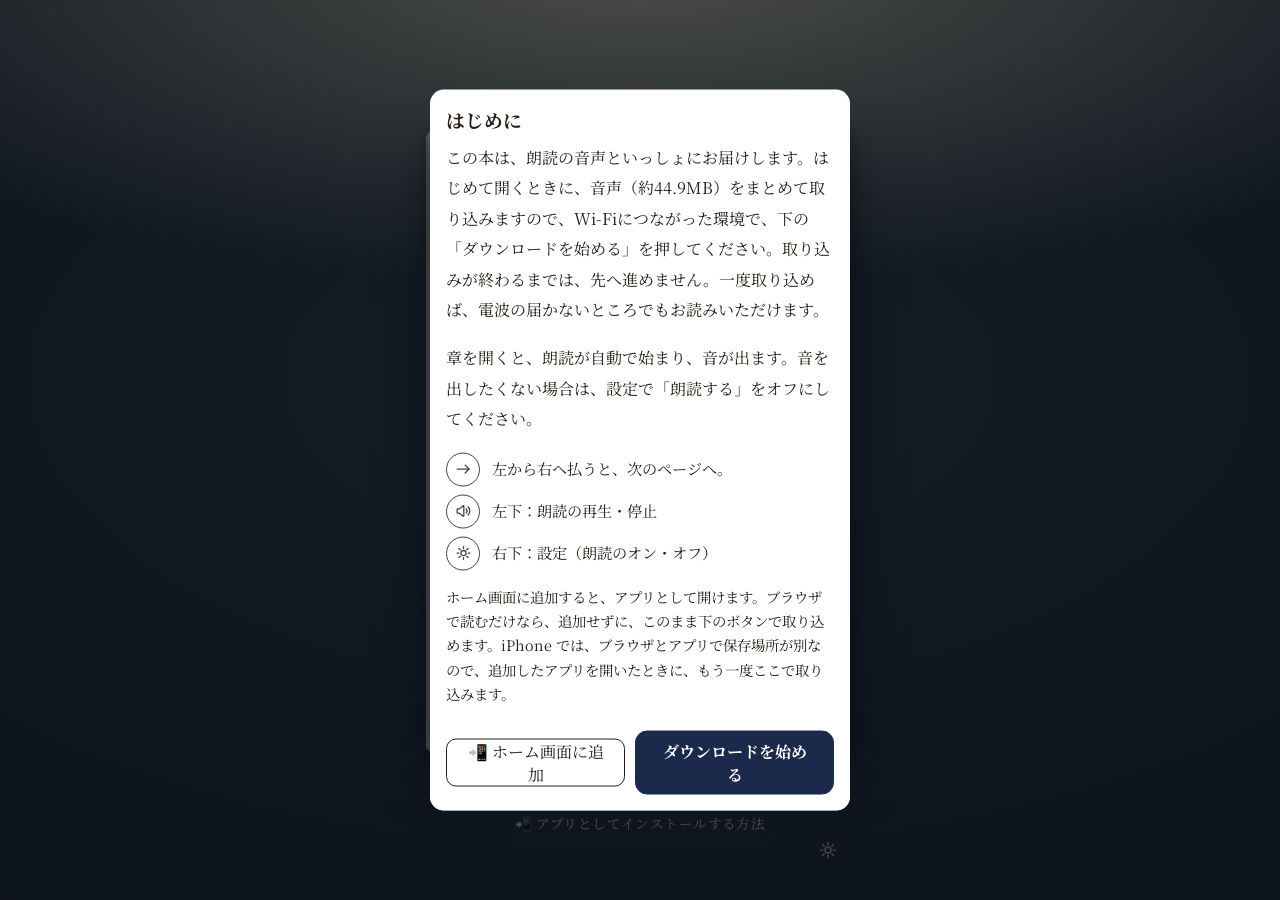
<file: index.html>
<!doctype html>
<html lang="ja">
  <head>
<meta name="robots" content="noindex, nofollow">
    <meta charset="UTF-8" />
    
    <meta name="viewport" content="width=device-width, initial-scale=1, viewport-fit=cover" />
    <meta name="theme-color" content="#17130e" />
    <meta name="app-id" content="stb-0024" />
    
    <meta name="description" content="サウンド単行本：朗読つき電子書籍『野良のAIは、嘘の味が好き』（著・じぇなみ × 双葉湊）" />
    <meta name="mobile-web-app-capable" content="yes" />
    <meta name="apple-mobile-web-app-capable" content="yes" />
    
    <meta name="apple-mobile-web-app-status-bar-style" content="black" />
    <meta name="apple-mobile-web-app-title" content="野良のAIは、嘘の味が好き" />
    <link rel="icon" type="image/png" href="icons/icon-192.png" />
    <link rel="apple-touch-icon" href="icons/apple-touch-icon.png" />
    <title>野良のAIは、嘘の味が好き — じぇなみ × 双葉湊</title>
    <script type="module" crossorigin src="./assets/index-DbgDHuPw.js"></script>
    <link rel="stylesheet" crossorigin href="./assets/index-CmD9XkQT.css">
  <link rel="manifest" href="./manifest.webmanifest"></head>
  <body>
    
    <section id="coverView" class="view view-cover">
      
      <div class="cover-gap cover-gap-top" aria-hidden="true"></div>
      <div class="cover-tap" id="coverTap" role="button" tabindex="0" aria-label="本を開く">
        <span class="book-cover">
          
          <img src="book/cover-art.webp" alt="野良のAIは、嘘の味が好き — じぇなみ × 双葉湊" class="cover-img" />
          
          <img src="book/cover-obi.webp" alt="" class="cover-obi" aria-hidden="true" />
          <img src="icons/logo-line-indigo.svg" alt="" class="cover-logo" aria-hidden="true" />
          <span class="cover-vtitle" aria-hidden="true"><span class="vt-line">野良のAIは、</span><span class="vt-line">嘘の味が好き</span></span>
          <span class="cover-author" aria-hidden="true">じぇなみ×双葉湊</span>
        </span>
      </div>

      
      <div class="cover-below">
        
        <div class="cover-install" id="coverInstallEntry">
          <button id="cover-install-open" type="button" class="cover-install-open">📲 アプリとしてインストールする方法</button>
        </div>
        
        <footer class="cover-foot">
          <button id="coverSettingsBtn" type="button" class="cover-settings-btn" aria-label="設定"><svg viewBox="0 0 24 24" fill="none" stroke="currentColor" stroke-width="1.6" stroke-linecap="round" stroke-linejoin="round" aria-hidden="true"><circle cx="12" cy="12" r="3.2" /><path d="M12 3.8v2.4M12 17.8v2.4M3.8 12h2.4M17.8 12h2.4M6.2 6.2l1.7 1.7M17.8 6.2l-1.7 1.7M6.2 17.8l1.7-1.7M17.8 17.8l-1.7-1.7" /></svg></button>
        </footer>
      </div>
    </section>

    
    <section id="titleView" class="view view-title" hidden>
      <div class="title-sheet">
        <div class="title-text">
          <h1 class="title-name"><span class="vt-line">野良のAIは、</span><span class="vt-line">嘘の味が好き</span></h1>
          <p class="title-author">じぇなみ × 双葉湊</p>
        </div>
        
        <div class="sheet-footer">
          <button id="titlePlayBtn" type="button" class="page-icon-btn" aria-label="再生"><svg viewBox="0 0 24 24" fill="none" stroke="currentColor" stroke-width="1.6" stroke-linecap="round" stroke-linejoin="round" aria-hidden="true"><path d="M4 9.8v4.4c0 .3.2.5.5.5H7l4.5 3.8c.3.3.9.1.9-.3V5.7c0-.4-.6-.6-.9-.3L7 9.3H4.5c-.3 0-.5.2-.5.5z" /><path d="M15.3 9.4a3.8 3.8 0 0 1 0 5.2" /><path d="M17.8 6.9a7.2 7.2 0 0 1 0 10.2" /></svg></button>
          <button id="titleMenuBtn" type="button" class="page-icon-btn" aria-label="設定"><svg viewBox="0 0 24 24" fill="none" stroke="currentColor" stroke-width="1.6" stroke-linecap="round" stroke-linejoin="round" aria-hidden="true"><circle cx="12" cy="12" r="3.2" /><path d="M12 3.8v2.4M12 17.8v2.4M3.8 12h2.4M17.8 12h2.4M6.2 6.2l1.7 1.7M17.8 6.2l-1.7 1.7M6.2 17.8l1.7-1.7M17.8 17.8l-1.7-1.7" /></svg></button>
        </div>
      </div>
    </section>

    
    <section id="workView" class="view view-work" hidden>
      <div class="work-sheet">
        <div class="work-main">
          
          <img id="workImage" class="work-image" alt="" hidden />
          <div class="work-text">
            <p id="workNum" class="work-num"></p>
            <h2 id="workTitle" class="work-title"></h2>
            <p id="workSubtitle" class="work-subtitle"></p>
          </div>
        </div>
        
        <div class="sheet-footer">
          <button id="workPlayBtn" type="button" class="page-icon-btn" aria-label="再生"><svg viewBox="0 0 24 24" fill="none" stroke="currentColor" stroke-width="1.6" stroke-linecap="round" stroke-linejoin="round" aria-hidden="true"><path d="M4 9.8v4.4c0 .3.2.5.5.5H7l4.5 3.8c.3.3.9.1.9-.3V5.7c0-.4-.6-.6-.9-.3L7 9.3H4.5c-.3 0-.5.2-.5.5z" /><path d="M15.3 9.4a3.8 3.8 0 0 1 0 5.2" /><path d="M17.8 6.9a7.2 7.2 0 0 1 0 10.2" /></svg></button>
          <button id="workMenuBtn" type="button" class="page-icon-btn" aria-label="設定"><svg viewBox="0 0 24 24" fill="none" stroke="currentColor" stroke-width="1.6" stroke-linecap="round" stroke-linejoin="round" aria-hidden="true"><circle cx="12" cy="12" r="3.2" /><path d="M12 3.8v2.4M12 17.8v2.4M3.8 12h2.4M17.8 12h2.4M6.2 6.2l1.7 1.7M17.8 6.2l-1.7 1.7M6.2 17.8l1.7-1.7M17.8 17.8l-1.7-1.7" /></svg></button>
        </div>
      </div>
    </section>

    
    <section id="gateView" class="view view-gate" hidden>
      <div class="gate-sheet">
        <div class="gate-text">
          
          <p id="gateWork" class="gate-work"></p>
          <p id="gateNum" class="gate-num"></p>
          
          <h2 class="gate-title"><span id="gateTitle"></span><span id="gateNarrator" class="gate-narrator"></span></h2>
        </div>
        
        <div class="sheet-footer">
          <button id="gatePlayBtn" type="button" class="page-icon-btn" aria-label="再生"><svg viewBox="0 0 24 24" fill="none" stroke="currentColor" stroke-width="1.6" stroke-linecap="round" stroke-linejoin="round" aria-hidden="true"><path d="M4 9.8v4.4c0 .3.2.5.5.5H7l4.5 3.8c.3.3.9.1.9-.3V5.7c0-.4-.6-.6-.9-.3L7 9.3H4.5c-.3 0-.5.2-.5.5z" /><path d="M15.3 9.4a3.8 3.8 0 0 1 0 5.2" /><path d="M17.8 6.9a7.2 7.2 0 0 1 0 10.2" /></svg></button>
          <button id="gateMenuBtn" type="button" class="page-icon-btn" aria-label="設定"><svg viewBox="0 0 24 24" fill="none" stroke="currentColor" stroke-width="1.6" stroke-linecap="round" stroke-linejoin="round" aria-hidden="true"><circle cx="12" cy="12" r="3.2" /><path d="M12 3.8v2.4M12 17.8v2.4M3.8 12h2.4M17.8 12h2.4M6.2 6.2l1.7 1.7M17.8 6.2l-1.7 1.7M6.2 17.8l1.7-1.7M17.8 17.8l-1.7-1.7" /></svg></button>
        </div>
      </div>
    </section>

    
    <section id="tocView" class="view view-toc" hidden>
      <div class="toc-sheet">
        <div class="toc-inner">
          <h2 id="tocHeading" class="toc-heading">目次</h2>
          <ul id="tocList" class="toc-list"></ul>
        </div>
        
        <p id="tocHint" class="toc-hint">タップでその章へ</p>
        
        <div class="sheet-footer">
          <button id="tocPlayBtn" type="button" class="page-icon-btn" aria-label="再生"><svg viewBox="0 0 24 24" fill="none" stroke="currentColor" stroke-width="1.6" stroke-linecap="round" stroke-linejoin="round" aria-hidden="true"><path d="M4 9.8v4.4c0 .3.2.5.5.5H7l4.5 3.8c.3.3.9.1.9-.3V5.7c0-.4-.6-.6-.9-.3L7 9.3H4.5c-.3 0-.5.2-.5.5z" /><path d="M15.3 9.4a3.8 3.8 0 0 1 0 5.2" /><path d="M17.8 6.9a7.2 7.2 0 0 1 0 10.2" /></svg></button>
          <button id="tocMenuBtn" type="button" class="page-icon-btn" aria-label="設定"><svg viewBox="0 0 24 24" fill="none" stroke="currentColor" stroke-width="1.6" stroke-linecap="round" stroke-linejoin="round" aria-hidden="true"><circle cx="12" cy="12" r="3.2" /><path d="M12 3.8v2.4M12 17.8v2.4M3.8 12h2.4M17.8 12h2.4M6.2 6.2l1.7 1.7M17.8 6.2l-1.7 1.7M6.2 17.8l1.7-1.7M17.8 17.8l-1.7-1.7" /></svg></button>
        </div>
        
        <span id="tocPager" class="folio" hidden></span>
      </div>
    </section>

    
    
    <section id="readerView" class="view view-reader" hidden>
      <div id="pageWrap" class="page-wrap">
        <div id="pageEl" class="page">
          
          <div id="pageAnim" class="page-anim" aria-hidden="true"></div>
          
          <div class="page-head"><span id="readerChapterLabel" class="page-head-title"></span></div>
          <article id="pageContent" class="page-content" aria-label="本文"></article>
          
          <div class="page-footer">
            
            <button id="playPauseBtn" type="button" class="page-icon-btn" aria-label="再生"><svg viewBox="0 0 24 24" fill="none" stroke="currentColor" stroke-width="1.6" stroke-linecap="round" stroke-linejoin="round" aria-hidden="true"><path d="M4 9.8v4.4c0 .3.2.5.5.5H7l4.5 3.8c.3.3.9.1.9-.3V5.7c0-.4-.6-.6-.9-.3L7 9.3H4.5c-.3 0-.5.2-.5.5z" /><path d="M15.3 9.4a3.8 3.8 0 0 1 0 5.2" /><path d="M17.8 6.9a7.2 7.2 0 0 1 0 10.2" /></svg></button>
            <button id="menuBtn" type="button" class="page-icon-btn" aria-label="設定"><svg viewBox="0 0 24 24" fill="none" stroke="currentColor" stroke-width="1.6" stroke-linecap="round" stroke-linejoin="round" aria-hidden="true"><circle cx="12" cy="12" r="3.2" /><path d="M12 3.8v2.4M12 17.8v2.4M3.8 12h2.4M17.8 12h2.4M6.2 6.2l1.7 1.7M17.8 6.2l-1.7 1.7M6.2 17.8l1.7-1.7M17.8 17.8l-1.7-1.7" /></svg></button>
          </div>
          
          <span id="pageFolio" class="folio"></span>
          
          <div id="audioError" class="audio-error" hidden>
            <span id="audioErrorText"></span>
            <button id="audioRetryBtn" type="button" class="audio-retry-btn">再試行</button>
          </div>
        </div>


        
        <div id="endrollPage" class="endroll-page" hidden>
          <div class="endroll-inner">
            <p class="endroll-label">エンドロール</p>
            <p id="endrollEndingName" class="ending-name" hidden></p>
            <img id="endrollJacket" class="endroll-jacket" alt="収録曲のジャケット" draggable="false" hidden />
            <div class="endroll-lyrics" id="endrollLyrics"></div>
          </div>
          
          <div class="sheet-footer">
            <button id="endrollPlayBtn" type="button" class="page-icon-btn" aria-label="再生"><svg viewBox="0 0 24 24" fill="none" stroke="currentColor" stroke-width="1.6" stroke-linecap="round" stroke-linejoin="round" aria-hidden="true"><path d="M4 9.8v4.4c0 .3.2.5.5.5H7l4.5 3.8c.3.3.9.1.9-.3V5.7c0-.4-.6-.6-.9-.3L7 9.3H4.5c-.3 0-.5.2-.5.5z" /><path d="M15.3 9.4a3.8 3.8 0 0 1 0 5.2" /><path d="M17.8 6.9a7.2 7.2 0 0 1 0 10.2" /></svg></button>
            <button id="endrollReturnBtn" class="ending-return-btn" type="button" hidden>最後の選択に戻る</button>
            <button id="endrollMenuBtn" type="button" class="page-icon-btn" aria-label="設定"><svg viewBox="0 0 24 24" fill="none" stroke="currentColor" stroke-width="1.6" stroke-linecap="round" stroke-linejoin="round" aria-hidden="true"><circle cx="12" cy="12" r="3.2" /><path d="M12 3.8v2.4M12 17.8v2.4M3.8 12h2.4M17.8 12h2.4M6.2 6.2l1.7 1.7M17.8 6.2l-1.7 1.7M6.2 17.8l1.7-1.7M17.8 17.8l-1.7-1.7" /></svg></button>
          </div>
        </div>
        
        <div id="choicePage" class="branch-page" hidden>
          <div class="branch-inner">
            <p class="branch-label">選択</p>
            <div id="choiceOptions" class="choice-options"></div>
          </div>
        </div>
        
        <div id="badEndPage" class="branch-page" hidden>
          <div class="branch-inner">
            <p id="badEndName" class="ending-name" hidden></p>
            <p class="branch-label">―― ここで物語は終わる</p>
            <button id="badEndBackBtn" type="button" class="choice-option">選択肢へ戻る</button>
          </div>
        </div>
        
        <div id="endPage" class="end-page" hidden>
          <div class="end-foot">
            
            <img class="end-logo" src="icons/logo-text-vertical.svg" alt="サウンド単行本" />
            <p class="end-colophon">『野良のAIは、嘘の味が好き』（分岐版・試作）　著者：じぇなみ × 双葉湊<br />朗読：AI音声（地の文「Charon」・野良の声「Despina」／Gemini 3.8 Flash）／音楽：手続き生成による自作曲・自作環境音（全章）／エンドロール曲：『安全運転で、またどうぞ』／形式：サウンド単行本／2026年11月 電子版</p>
            <button id="endReturnBtn" class="ending-return-btn" type="button" hidden>最後の選択に戻る</button>
          </div>
          
          <div class="sheet-footer">
            <button id="endPlayBtn" type="button" class="page-icon-btn" aria-label="再生" hidden><svg viewBox="0 0 24 24" fill="none" stroke="currentColor" stroke-width="1.6" stroke-linecap="round" stroke-linejoin="round" aria-hidden="true"><path d="M4 9.8v4.4c0 .3.2.5.5.5H7l4.5 3.8c.3.3.9.1.9-.3V5.7c0-.4-.6-.6-.9-.3L7 9.3H4.5c-.3 0-.5.2-.5.5z" /><path d="M15.3 9.4a3.8 3.8 0 0 1 0 5.2" /><path d="M17.8 6.9a7.2 7.2 0 0 1 0 10.2" /></svg></button>
            <button id="endMenuBtn" type="button" class="page-icon-btn" aria-label="設定"><svg viewBox="0 0 24 24" fill="none" stroke="currentColor" stroke-width="1.6" stroke-linecap="round" stroke-linejoin="round" aria-hidden="true"><circle cx="12" cy="12" r="3.2" /><path d="M12 3.8v2.4M12 17.8v2.4M3.8 12h2.4M17.8 12h2.4M6.2 6.2l1.7 1.7M17.8 6.2l-1.7 1.7M6.2 17.8l1.7-1.7M17.8 17.8l-1.7-1.7" /></svg></button>
          </div>
        </div>
      </div>

      

      
      <div class="read-progress" aria-hidden="true"><span id="readProgressFill"></span></div>
    </section>

    
    <div id="menuModal" class="modal" hidden role="dialog" aria-modal="true" aria-label="設定">
      <div class="modal-backdrop" id="menuBackdrop"></div>
      <div class="modal-panel menu-panel">
        
        <div class="modal-head">
          <h3 id="menuTitle">設定</h3>
          <button id="menuCloseBtn" class="menu-close-btn" aria-label="閉じる"><svg viewBox="0 0 24 24" fill="none" stroke="currentColor" stroke-width="1.6" stroke-linecap="round" aria-hidden="true"><path d="M6 6l12 12M18 6L6 18" /></svg></button>
        </div>

        
        <div class="menu-section">
          <div id="menuGroupMain">
            <label class="menu-row toggle-label" id="rowNarration"><span>朗読する</span><input type="checkbox" id="narrationToggle" checked /></label>
            
            <div class="menu-row menu-row-stack" id="rowSpeed">
              <span>速さ</span>
              <div class="seg speed-choices" id="speedChoices" role="group" aria-label="速さ"></div>
            </div>
            <div class="menu-row menu-row-stack" id="rowFont">
              <span>文字サイズ</span>
              <div class="seg font-choices" role="group" aria-label="文字サイズ">
                <button type="button" id="fontStdBtn" class="seg-btn font-choice" aria-pressed="true">標準</button>
                <button type="button" id="fontLargeBtn" class="seg-btn font-choice" aria-pressed="false">大</button>
              </div>
            </div>
            <label class="menu-row toggle-label" id="rowBgm"><span>BGM</span><input type="checkbox" id="bgmToggle" checked /></label>
          </div>
          <details id="menuMore" class="menu-more">
            <summary id="menuMoreSummary" class="menu-more-sum"><span>詳しい設定</span><svg viewBox="0 0 24 24" fill="none" stroke="currentColor" stroke-width="1.6" stroke-linecap="round" stroke-linejoin="round" aria-hidden="true"><path d="M6 9l6 6 6-6" /></svg></summary>
            <div id="menuGroupMore">
              <label class="menu-row toggle-label" id="rowPageSound"><span>ページめくり音</span><input type="checkbox" id="pageSoundToggle" checked /></label>
              <label class="menu-row toggle-label" id="rowBg"><span>背景イメージ</span><input type="checkbox" id="bgToggle" checked /></label>
              <label class="menu-row toggle-label" id="rowObi"><span>表紙の帯</span><input type="checkbox" id="obiToggle" checked /></label>
              <label class="menu-row toggle-label" id="rowHl"><span>読んでいる文を強調</span><input type="checkbox" id="hlToggle" checked /></label>
              <label class="menu-row toggle-label" id="rowBgPlay"><span>画面を消しても再生</span><input type="checkbox" id="bgPlayToggle" checked /></label>
            </div>
          </details>
        </div>

        
        <div class="menu-nav">
          <button id="toCoverFromMenuBtn" type="button" class="menu-nav-btn" hidden><svg viewBox="0 0 24 24" fill="none" stroke="currentColor" stroke-width="1.6" stroke-linecap="round" stroke-linejoin="round" aria-hidden="true"><path d="M6.5 5.5v13" /><path d="M18 6.8v10.4L10 12Z" /></svg><span>初めから読む</span></button>
          <button id="tocFromMenuBtn" type="button" class="menu-nav-btn"><svg viewBox="0 0 24 24" fill="none" stroke="currentColor" stroke-width="1.6" stroke-linecap="round" aria-hidden="true"><path d="M5 7h14M5 12h14M5 17h14" /></svg><span>目次へ</span></button>
        </div>

        
        <div class="menu-foot">
          <button id="install-open" type="button" class="menu-nav-row">📲 アプリとしてインストールする方法</button>
        </div>

        
        <div id="dl-status-row" class="menu-foot" hidden>
          <p id="dl-status-line" class="menu-dl-status"></p>
          <button id="dl-status-fill" type="button" class="menu-nav-row" hidden>📥 足りない分をダウンロード</button>
          <button id="dl-status-repair" type="button" class="menu-nav-row" hidden>最初から取り込み直す（全部消してやり直します）</button>
        </div>

        
        <p id="version-line" class="menu-version">v<span id="version"></span> (<span id="engine-version"></span>)</p>

        
      </div>
    </div>

    
    <dialog id="install-dialog" class="install-dialog" aria-labelledby="install-title">
      <div class="modal-head">
        <h2 id="install-title">ホーム画面に追加して使う</h2>
        <button type="button" class="menu-close-btn" data-close aria-label="閉じる"><svg viewBox="0 0 24 24" fill="none" stroke="currentColor" stroke-width="1.6" stroke-linecap="round" aria-hidden="true"><path d="M6 6l12 12M18 6L6 18" /></svg></button>
      </div>
      <p class="muted">インストールすると、ホーム画面から開けて、オフラインでも使えます。</p>
      <button id="install-now" type="button" class="primary" hidden>今すぐインストール</button>

      <details data-platform="ios">
        <summary>iPhone / iPad</summary>
        <ol>
          <li><strong>Safari</strong> でこのページを開く</li>
          <li>共有ボタン(□から↑が出ているマーク)をタップ</li>
          <li>「<strong>ホーム画面に追加</strong>」を選ぶ</li>
          <li>右上の「追加」をタップ</li>
        </ol>
      </details>
      <details data-platform="android">
        <summary>Android</summary>
        <ol>
          <li><strong>Chrome</strong> でこのページを開く</li>
          <li>右上のメニュー(⋮)をタップ</li>
          <li>「<strong>アプリをインストール</strong>」または「ホーム画面に追加」を選ぶ</li>
          <li>「インストール」をタップ</li>
        </ol>
      </details>
      <details data-platform="pc">
        <summary>パソコン(Chrome / Edge)</summary>
        <ol>
          <li>アドレスバーの右端にあるインストールのマークをクリック</li>
          <li>「<strong>インストール</strong>」を選ぶ</li>
        </ol>
      </details>

    </dialog>

    
    <div id="dlNotice" class="modal" hidden role="dialog" aria-modal="true" aria-labelledby="dlNoticeTitle">
      <div class="modal-backdrop"></div>
      <div class="modal-panel dl-notice-panel">
        <div class="modal-head">
          <h3 id="dlNoticeTitle">はじめに</h3>
        </div>
        <p id="dlNoticeBody" class="dl-notice-body"></p>
        <p id="dlNoticeSound" class="dl-notice-body"></p>
        
        <ul id="dlNoticeGuide" class="dl-notice-guide" aria-label="操作のしかた">
          <li><span class="dl-guide-icon"><svg viewBox="0 0 24 24" fill="none" stroke="currentColor" stroke-width="1.6" stroke-linecap="round" stroke-linejoin="round" aria-hidden="true"><path d="M4 12h15" /><path d="M14 7l5 5-5 5" /></svg></span><span>左から右へ払うと、次のページへ。</span></li>
          <li><span class="dl-guide-icon"><svg viewBox="0 0 24 24" fill="none" stroke="currentColor" stroke-width="1.6" stroke-linecap="round" stroke-linejoin="round" aria-hidden="true"><path d="M4 9.8v4.4c0 .3.2.5.5.5H7l4.5 3.8c.3.3.9.1.9-.3V5.7c0-.4-.6-.6-.9-.3L7 9.3H4.5c-.3 0-.5.2-.5.5z" /><path d="M15.3 9.4a3.8 3.8 0 0 1 0 5.2" /><path d="M17.8 6.9a7.2 7.2 0 0 1 0 10.2" /></svg></span><span>左下：朗読の再生・停止</span></li>
          <li><span class="dl-guide-icon"><svg viewBox="0 0 24 24" fill="none" stroke="currentColor" stroke-width="1.6" stroke-linecap="round" stroke-linejoin="round" aria-hidden="true"><circle cx="12" cy="12" r="3.2" /><path d="M12 3.8v2.4M12 17.8v2.4M3.8 12h2.4M17.8 12h2.4M6.2 6.2l1.7 1.7M17.8 6.2l-1.7 1.7M6.2 17.8l1.7-1.7M17.8 17.8l-1.7-1.7" /></svg></span><span>右下：設定（朗読のオン・オフ）</span></li>
        </ul>
        
        <div id="dlNoticeInstall" class="dl-notice-install" hidden>
          <p class="dl-notice-body dl-notice-install-text">ホーム画面に追加すると、アプリとして開けます。ブラウザで読むだけなら、追加せずに、このまま下のボタンで取り込めます。iPhone では、ブラウザとアプリで保存場所が別なので、追加したアプリを開いたときに、もう一度ここで取り込みます。</p>
        </div>
        
        <div class="dl-notice-foot">
        <div id="dlNoticeProgress" class="dl-notice-progress" hidden>
          <div class="dl-progress-bar" role="progressbar" aria-valuemin="0" aria-valuemax="100" aria-valuenow="0" aria-labelledby="dlNoticeProgressText"><span id="dlNoticeProgressBar"></span></div>
          <p id="dlNoticeProgressText" class="dl-progress-text" aria-live="polite"></p>
        </div>
        <div class="dl-notice-actions">
          <button id="dl-notice-install-open" type="button" class="dl-install-open" hidden>📲 ホーム画面に追加</button>
          <button id="dlNoticeClose" type="button" class="primary">ダウンロードを始める</button>
        </div>
        </div>
      </div>
    </div>

    
    <div id="debug-panel" class="debug-panel" hidden></div>

    
    <div id="update-banner" class="banner" role="status" hidden>
      <span id="update-banner-text">更新があります</span>
      <div class="banner__actions" id="update-banner-actions">
        <button id="update-later" type="button">あとで</button>
        <button id="update-button" type="button" class="primary">更新</button>
      </div>
    </div>

    
    <div id="cache-banner" class="banner" role="status" hidden>
      <span><span id="cache-banner-text">音声データが一部そろっていません</span><small id="cache-banner-note"></small></span>
      <div id="cache-actions" class="banner__actions">
        <button id="cache-later" type="button">あとで</button>
        <button id="cache-repair" type="button" class="primary">足りない分をダウンロード</button>
      </div>
    </div>

    
    <div id="boot-error" class="banner boot-error" hidden>
      <span>うまく読み込めませんでした。<small>記録は消えません</small></span>
      <button id="boot-repair" type="button" class="primary">なおす</button>
    </div>

    <audio id="audioEl" preload="metadata"></audio>
    
    <audio id="gateAudio" preload="auto"></audio>
    
    <audio id="closingAudio" preload="auto"></audio>
    
    <audio id="endrollAudio" preload="auto"></audio>
    <script src="boot.js"></script>
  </body>
</html>
</file>
<file: assets/index-CmD9XkQT.css>
:root{--top-gap:24px;--safe-top:calc(env(safe-area-inset-top) + var(--top-gap));--band-lift:10px;--folio-strip:30px;--band-body-w:.35;--frame-mt:max(14px, calc(env(safe-area-inset-top) + 8px));--frame-mb:max(18px, calc(env(safe-area-inset-bottom) + 8px));--frame-ml:max(14px, calc(env(safe-area-inset-left) + 2px));--frame-mr:max(14px, calc(env(safe-area-inset-right) + 2px));--font-scale:1;--lightningcss-light: ;--lightningcss-dark:initial;color-scheme:dark only;--bg:#17130e;--surface:#fdfaf0;--text:#262019;--muted:#6a6252;--border:#d8cfb4;--primary:#1b2a4a;--primary-text:#fff;--debug:#d29922;--debug-text:#1f2328;--ui-on:#7a7466;--ui-on-text:#f7f2e7;--ui-on-press:#6b6455;--ui-off:#e6dcc4;--ui-soft:#f4efe3;--ui-seg-text:#7d7262;--ui-shadow:#3c321e2e;--ui-line:#d6ccb4;--ui-press:#7a74661a;--navy:#1b2a4a;--navy2:#24365e;--gold:#c9b87a;--paper:#fdfaf0;--paper-hi:#fffdf6;--paper-lo:#f7f0da;--ink:#262019;--ink-strong:#1b2a4a;--ink-soft:#6a6252;--ink-accent:#8a6d2f;--folio:#9a8a64;--head-note:#8d7c55;--sep:#a08c5a;--narr-sub:#8a7c5f;--colophon:#7d7260;--toc-ink:#2e2a24;--rt:#555;--tex-rgb:120, 100, 60;--gutter-rgb:101, 84, 52;--edge-a:#e7dec6;--edge-b:#d9cfb0;--edge-1:#eae1c9;--edge-2:#f3edda;--edge-3:#e0d5b8;--hl-bg:#a3823e21;--hl-ink:#17130c;--icon-line:#9280544d;--icon-ink:#927c4e9e;--icon-shadow:#5a4a281a;--icon-inset:#ffffff40;--icon-press:#7864371a;--hairline:#65543424;--focus-ring:#8a6d2f99;--row-press:#a3823e14;--toc-press:#a0803c1f;--hint-ink:#7a6a4a8c;--panel:#fff;--panel-link:#1b2a4a;--seg-on:#fff;--err-bg:#fdf0f0;--err-line:#e8bcbc;--err-ink:#a33;--err-btn-bg:#fff;--err-btn-line:#d99;--hint-pill-bg:#f7f2e7f0;--hint-pill-ink:#1e2d52;--hint-pill-line:#1e2d5233;--desk:#17130e;--desk2:#2a2115;--indigo:#0a1220;--indigo2:#1e2d52;--desk-text:#c9bda0;--theme:#1e2d52;--cover-title:#f7f2e7;--cover-author:#f7f2e7;--serif:"Book Serif", "Hiragino Mincho ProN", "Hiragino Mincho Pro", "Yu Mincho", "YuMincho", "Noto Serif JP", "MS PMincho", serif}[data-paper-scheme=dark]{--paper-hi:#171e28;--paper:#12181f;--paper-lo:#0c1117;--ink:#e9e3d3;--ink-strong:#ece7da;--ink-soft:#a79f8f;--ink-accent:#b3a06a;--folio:#7d8698;--head-note:#8b96a6;--sep:#77808e;--narr-sub:#98a0ac;--colophon:#9c968a;--toc-ink:#e9e3d3;--rt:#9aa1ab;--tex-rgb:190, 200, 215;--gutter-rgb:0, 0, 0;--edge-a:#1d242f;--edge-b:#131920;--edge-1:#202833;--edge-2:#262f3c;--edge-3:#171e27;--hl-bg:#c9b87a33;--hl-ink:#f7f2e7;--icon-line:#cdd4e04d;--icon-ink:#d6dbe5a8;--icon-shadow:#00000040;--icon-inset:#ffffff1f;--icon-press:#ffffff14;--hairline:#e9e3d324;--focus-ring:#c9b87aa6;--row-press:#e9e3d30f;--toc-press:#e9e3d31a;--hint-ink:#c6ccd673;--panel:#141a21;--panel-link:#9db4dd;--seg-on:#232b36;--err-bg:#2a1518;--err-line:#6e3438;--err-ink:#f0b9bc;--err-btn-bg:#1d1113;--err-btn-line:#8a4a4e;--hint-pill-bg:#0d1219f0;--hint-pill-ink:#e9e3d3;--hint-pill-line:#e9e3d340;--surface:#171e28;--text:#e9e3d3;--muted:#a39c8d;--border:#39424f;--ui-soft:#1d242e;--ui-seg-text:#a9b0bc;--ui-shadow:#00000073;--ui-line:#39424f;--ui-press:#e9e3d314;--ui-off:#2a323e}*{box-sizing:border-box;-webkit-tap-highlight-color:transparent}[hidden]{display:none!important}html{touch-action:manipulation;overscroll-behavior:none;height:100%}body{background:var(--desk);color:var(--ink);font-family:var(--serif);-webkit-text-size-adjust:100%;overscroll-behavior:none;width:100%;height:100%;margin:0;padding:0;position:fixed;inset:0;overflow:hidden}.muted{color:var(--muted)}.version{text-align:center;color:var(--desk-text);font-size:.8rem}.load-error{color:#fff;text-align:center;padding:20px}button{font:inherit;color:inherit;border:1px solid var(--border);background:var(--surface);cursor:pointer;border-radius:12px;min-width:44px;min-height:44px;margin:0;padding:8px 20px}button.primary{background:var(--primary);border-color:var(--primary);color:var(--primary-text);font-weight:700}button.link{color:var(--gold);background:0 0;border:0;margin:12px auto 0;text-decoration:underline;display:block}.banner{left:16px;right:16px;bottom:max(16px, env(safe-area-inset-bottom));background:var(--surface);max-width:448px;color:var(--text);border:1px solid var(--border);z-index:60;pointer-events:auto;touch-action:manipulation;border-radius:14px;justify-content:space-between;align-items:center;gap:12px;margin:0 auto;padding:8px 8px 8px 16px;display:flex;position:fixed;box-shadow:0 6px 20px #0003}.banner__actions{flex-shrink:0;gap:8px;display:flex}@media (width<=480px){.banner{flex-direction:column;align-items:stretch;gap:8px;padding:12px 12px 12px 16px}.banner__actions{justify-content:flex-end}}.boot-error small,#cache-banner-note{color:var(--muted);display:block}.install-dialog{overscroll-behavior:contain;background:var(--panel);width:min(448px,100vw - 32px);max-height:calc(100dvh - 32px);color:var(--text);border:none;border-radius:14px;padding:16px;overflow-y:auto}.install-dialog::backdrop{background:#0a102099}.install-dialog h2{margin:0 0 4px;font-size:1.1rem}.install-dialog details{border:1px solid var(--border);border-radius:12px;margin:8px 0;padding:4px 12px}.install-dialog summary{cursor:pointer;align-items:center;min-height:44px;font-weight:700;display:flex}.install-dialog ol{margin:0 0 8px;padding-left:1.4em}.install-dialog button.primary{width:100%;margin:8px 0 0;display:block}.debug-panel{left:max(8px, env(safe-area-inset-left));bottom:max(10px, calc(env(safe-area-inset-bottom) + 8px));z-index:40;pointer-events:none;background:var(--surface);border:2px solid var(--debug);border-radius:10px;flex-wrap:wrap;align-items:center;gap:6px;max-height:60dvh;padding:4px 6px;display:flex;position:fixed;overflow-y:auto}.debug-panel__title{color:var(--debug);letter-spacing:.08em;font-size:.7rem;font-weight:700}.debug-panel__button{pointer-events:auto;background:var(--debug);border-color:var(--debug);min-width:44px;min-height:44px;color:var(--debug-text);padding:0 8px}.debug-panel__info{white-space:pre-line;font-variant-numeric:tabular-nums;color:var(--debug);flex:0 0 100%;font-size:.68rem;line-height:1.55}@media (prefers-reduced-motion:reduce){*{transition:none!important;animation:none!important}}.btn{color:#1b2a4a;background:#fff;border:1px solid #8a94a8;border-radius:999px;padding:.55em 1.1em;font-size:.95rem;line-height:1}.btn:active{transform:scale(.98)}.btn-primary{background:var(--navy);color:#fff;border-color:var(--navy)}.btn-ghost{color:#e8e2d0;background:0 0;border-color:#e8e2d0}.btn-small{padding:.4em .85em;font-size:.85rem}.btn-play{border-radius:999px;min-width:9em;padding:.7em 1.4em;font-size:1.05rem}.view-cover{--book-w:min(88vw, 420px, calc(67.55dvh - 174px));--cover-pb:max(28px, calc(env(safe-area-inset-bottom) + 16px));touch-action:pan-y;height:var(--app-h,100dvh);padding:0 max(16px, env(safe-area-inset-right)) var(--cover-pb) max(16px, env(safe-area-inset-left));background-color:var(--indigo);background-image:radial-gradient(ellipse 120% 58% at 50% -4%, color-mix(in srgb, var(--theme) 40%, #ffedb8 60%), transparent 62%), radial-gradient(ellipse 150% 110% at 50% 42%, color-mix(in srgb, var(--theme) 68%, #000 32%) 0%, color-mix(in srgb, var(--theme) 30%, #000 70%) 80%), radial-gradient(ellipse 125% 100% at 50% 46%, transparent 56%, #0000007a 100%);flex-direction:column;align-items:center;display:flex;position:relative}.cover-gap{flex:1 1 0}.cover-gap-top{min-height:max(20px, var(--safe-top))}.cover-below{flex:1 1 0;align-self:stretch;position:relative}.cover-foot{width:var(--book-w);pointer-events:none;flex-direction:column;padding-top:13px;display:flex;position:absolute;bottom:0;left:50%;transform:translate(-50%)}.cover-tap{text-align:inherit;cursor:pointer;background:0 0;border:none;padding:0;line-height:1.5}.cover-tap:active .book-cover{transform:scale(.995)}.book-cover{width:var(--book-w);aspect-ratio:127/188;background:#10182b;display:block;position:relative;overflow:hidden;container-type:inline-size}body.bound-right .book-cover{box-shadow:0 26px 52px #0000009e, 0 8px 18px #00000073, inset 0 0 0 1px #ffffff12, -3px 3px 0 -1px var(--edge-a), -6px 6px 0 -2px var(--edge-b);border-radius:7px 2px 2px 7px}body.bound-left .book-cover{box-shadow:0 26px 52px #0000009e, 0 8px 18px #00000073, inset 0 0 0 1px #ffffff12, 3px 3px 0 -1px var(--edge-a), 6px 6px 0 -2px var(--edge-b);border-radius:2px 7px 7px 2px}.book-cover:before{content:"";z-index:2;width:13px;position:absolute;top:0;bottom:0}body.bound-right .book-cover:before{background:linear-gradient(270deg,#0009,#ffffff1f 45%,#0006);right:0}body.bound-left .book-cover:before{background:linear-gradient(90deg,#0009,#ffffff1f 45%,#0006);left:0}.book-cover:after{content:"";z-index:2;pointer-events:none;background:linear-gradient(105deg,#0000 55%,#ffffff0f);position:absolute;inset:0}.cover-img{object-fit:cover;width:100%;height:100%;display:block}.cover-obi{z-index:2;object-fit:cover;pointer-events:none;width:100%;height:100%;display:block;position:absolute;inset:0}body.obi-off .cover-obi{display:none}.cover-logo{z-index:3;width:7.1%;height:auto;display:block;position:absolute;top:4.3%}body.bound-right .cover-logo{left:5.8%}body.bound-left .cover-logo{right:5.8%}.cover-vtitle{z-index:3;letter-spacing:.14em;color:var(--cover-title);white-space:nowrap;font-size:8.4cqw;font-weight:700;line-height:1.5;position:absolute;top:12%}body.dir-vertical .cover-vtitle{writing-mode:vertical-rl;-webkit-writing-mode:vertical-rl}body.bound-right .cover-vtitle{right:14%}body.bound-left .cover-vtitle{left:14%}.cover-author{z-index:3;letter-spacing:.1em;color:var(--cover-author);white-space:nowrap;margin-right:-.1em;font-size:3.3cqw;position:absolute;bottom:4.2%;left:50%;transform:translate(-50%)}.cover-vtitle .vt-line,.title-name .vt-line{display:block}.cover-vtitle .vt-sub,.title-name .vt-sub{font-size:.42em}html,body{touch-action:pan-x pan-y}.view-gate{height:var(--app-h,100dvh);background:radial-gradient(ellipse at 50% 30%, var(--desk2), var(--desk) 75%);cursor:pointer;padding:var(--frame-mt) var(--frame-mr) var(--frame-mb) var(--frame-ml);touch-action:pan-y;justify-content:center;align-items:stretch;display:flex}.view-gate.gate-dragging,.view-gate.gate-dragging .gate-sheet{-webkit-user-select:none;user-select:none}.gate-sheet{background:linear-gradient(160deg, var(--paper-hi), var(--paper) 55%, var(--paper-lo));flex:1;min-width:0;position:relative;overflow:hidden}body.bound-right .gate-sheet{box-shadow:0 16px 40px #0000008c, -3px 3px 0 -1px var(--edge-a), -6px 6px 0 -2px var(--edge-b);border-radius:6px 2px 2px 6px}body.bound-left .gate-sheet{box-shadow:0 16px 40px #0000008c, 3px 3px 0 -1px var(--edge-a), 6px 6px 0 -2px var(--edge-b);border-radius:2px 6px 6px 2px}.gate-sheet:after{content:"";pointer-events:none;width:36px;position:absolute;top:0;bottom:0}body.bound-right .gate-sheet:after{background:linear-gradient(to left, rgba(var(--gutter-rgb), .26), rgba(var(--gutter-rgb), .08) 55%, transparent);right:0}body.bound-left .gate-sheet:after{background:linear-gradient(to right, rgba(var(--gutter-rgb), .26), rgba(var(--gutter-rgb), .08) 55%, transparent);left:0}.gate-text{position:absolute;top:11%;bottom:16%;left:50%;transform:translate(-50%)}body.dir-vertical .gate-text{writing-mode:vertical-rl;-webkit-writing-mode:vertical-rl}.gate-num{letter-spacing:.32em;color:var(--ink-accent);margin:0;padding-top:.15em;font-size:.98rem}.gate-num:empty{display:none}.gate-title{letter-spacing:.1em;color:var(--ink-strong);margin:0 1.1em;font-size:2rem;font-weight:600}body.dir-vertical .gate-num{position:absolute;top:0;left:100%}.gate-narrator{color:var(--ink-soft);letter-spacing:.12em;margin-inline-start:1.4em;font-size:.98rem;font-weight:400}.gate-narrator:empty{display:none}.gate-work{letter-spacing:.22em;color:var(--ink-soft);margin:0 0 .8em;font-size:.98rem}.gate-work:empty{display:none}body.dir-vertical .gate-work{white-space:nowrap;margin:0 0 0 2.6em;position:absolute;top:0;left:100%}.view-title{height:var(--app-h,100dvh);background:radial-gradient(ellipse at 50% 30%, var(--desk2), var(--desk) 75%);cursor:pointer;padding:var(--frame-mt) var(--frame-mr) var(--frame-mb) var(--frame-ml);touch-action:pan-y;justify-content:center;align-items:stretch;display:flex}.view-title.title-dragging,.view-title.title-dragging .title-sheet{-webkit-user-select:none;user-select:none}.title-sheet{box-sizing:border-box;background:linear-gradient(160deg, var(--paper-hi), var(--paper) 55%, var(--paper-lo));flex:1;justify-content:center;align-items:center;min-width:0;padding:8% 0 14%;display:flex;position:relative;overflow:hidden}body.bound-right .title-sheet{box-shadow:0 16px 40px #0000008c, -3px 3px 0 -1px var(--edge-a), -6px 6px 0 -2px var(--edge-b);border-radius:6px 2px 2px 6px}body.bound-left .title-sheet{box-shadow:0 16px 40px #0000008c, 3px 3px 0 -1px var(--edge-a), 6px 6px 0 -2px var(--edge-b);border-radius:2px 6px 6px 2px}.title-sheet:after{content:"";pointer-events:none;width:36px;position:absolute;top:0;bottom:0}body.bound-right .title-sheet:after{background:linear-gradient(to left, rgba(var(--gutter-rgb), .26), rgba(var(--gutter-rgb), .08) 55%, transparent);right:0}body.bound-left .title-sheet:after{background:linear-gradient(to right, rgba(var(--gutter-rgb), .26), rgba(var(--gutter-rgb), .08) 55%, transparent);left:0}.title-text{max-height:100%;position:relative;transform:translateY(-4%)}body.dir-vertical .title-text{writing-mode:vertical-rl;-webkit-writing-mode:vertical-rl}.title-name{letter-spacing:.12em;color:var(--ink-strong);margin:0;font-size:2.1rem;font-weight:600}.title-author{letter-spacing:.2em;color:var(--ink-soft);text-align:end;margin:0;font-size:1rem;font-weight:400}body.dir-vertical .title-author{position:absolute;bottom:0;right:100%}body.dir-vertical .title-text:has(.vt-sub) .title-author{right:calc(100% + 1.6rem)}body.dir-horizontal .title-text{text-align:center}body.dir-horizontal .title-author{text-align:center;margin-top:1.4em}.view-work{height:var(--app-h,100dvh);background:radial-gradient(ellipse at 50% 30%, var(--desk2), var(--desk) 75%);cursor:pointer;padding:var(--frame-mt) var(--frame-mr) var(--frame-mb) var(--frame-ml);touch-action:pan-y;justify-content:center;align-items:stretch;display:flex}.view-work.work-dragging,.view-work.work-dragging .work-sheet{-webkit-user-select:none;user-select:none}.work-sheet{box-sizing:border-box;background:linear-gradient(160deg, var(--paper-hi), var(--paper) 55%, var(--paper-lo));flex:1;justify-content:center;align-items:center;min-width:0;padding:8% 0 14%;display:flex;position:relative;overflow:hidden}body.bound-right .work-sheet{box-shadow:0 16px 40px #0000008c, -3px 3px 0 -1px var(--edge-a), -6px 6px 0 -2px var(--edge-b);border-radius:6px 2px 2px 6px}body.bound-left .work-sheet{box-shadow:0 16px 40px #0000008c, 3px 3px 0 -1px var(--edge-a), 6px 6px 0 -2px var(--edge-b);border-radius:2px 6px 6px 2px}.work-sheet:after{content:"";pointer-events:none;width:36px;position:absolute;top:0;bottom:0}body.bound-right .work-sheet:after{background:linear-gradient(to left, rgba(var(--gutter-rgb), .26), rgba(var(--gutter-rgb), .08) 55%, transparent);right:0}body.bound-left .work-sheet:after{background:linear-gradient(to right, rgba(var(--gutter-rgb), .26), rgba(var(--gutter-rgb), .08) 55%, transparent);left:0}.work-text{max-height:100%;position:relative;transform:translateY(-4%)}body.dir-vertical .work-text{writing-mode:vertical-rl;-webkit-writing-mode:vertical-rl}.work-title{letter-spacing:.12em;color:var(--ink-strong);margin:0;font-size:2.1rem;font-weight:600}.work-num{letter-spacing:.32em;color:var(--ink-accent);margin:0;font-size:1rem}.work-num:empty{display:none}body.dir-vertical .work-num{margin-left:2.2em;position:absolute;top:0;left:100%}body.dir-horizontal .work-text{text-align:center}body.dir-horizontal .work-num{margin-bottom:1.2em}.work-main{flex-direction:column;justify-content:center;align-items:center;gap:2rem;min-height:0;max-height:100%;display:flex}.work-image{aspect-ratio:1;object-fit:cover;border-radius:3px;width:min(58dvw,30dvh,300px);height:auto;box-shadow:0 12px 30px #00000061}.work-image[hidden]{display:none}.work-subtitle{letter-spacing:.2em;color:var(--ink-soft);margin:0;font-size:1.02rem}.work-subtitle:empty{display:none}body.dir-vertical .work-subtitle{margin-block-start:1.5em}body.dir-horizontal .work-subtitle{margin-top:1.1em}.view-reader{height:var(--app-h,100dvh);background:radial-gradient(ellipse at 50% 20%, var(--desk2), var(--desk) 78%);flex-direction:column;display:flex;position:relative}.toggle-label{white-space:nowrap;align-items:center;gap:4px;min-height:44px;font-size:.85rem;display:flex}.page-head{z-index:2;pointer-events:none;justify-content:center;align-items:baseline;gap:1em;display:flex;position:absolute;top:7px;left:44px;right:44px}.page-head-title{letter-spacing:.14em;color:var(--head-note);white-space:nowrap;text-overflow:ellipsis;font-size:.72rem;overflow:hidden}.read-progress{left:env(safe-area-inset-left);right:env(safe-area-inset-right);bottom:max(4px, env(safe-area-inset-bottom));z-index:9;background:#c9b87a2e;height:3px;display:flex;position:absolute}body.dir-vertical .read-progress{justify-content:flex-end}body.dir-horizontal .read-progress{justify-content:flex-start}.read-progress span{background:var(--gold);width:0;height:100%;transition:width .3s;display:block}.page-wrap{min-height:0;margin:var(--frame-mt) var(--frame-mr) var(--frame-mb) var(--frame-ml);--folio-band:44px;touch-action:pan-y;flex:1;position:relative}.page{background-image:repeating-linear-gradient(0deg, rgba(var(--tex-rgb), .014) 0 3px, transparent 3px 6px), linear-gradient(155deg, var(--paper-hi), var(--paper) 55%, var(--paper-lo));position:absolute;inset:0;overflow:hidden;container-type:inline-size}.page:before{content:"";background-image:var(--chapter-bg-bottom,none);pointer-events:none;background-position:bottom;background-repeat:no-repeat;background-size:100%;position:absolute;inset:0}body.bg-off .page:before{display:none}body.bound-right .page{box-shadow:0 12px 28px #00000080, -2px 2px 0 0 var(--edge-1), -4px 4px 0 0 var(--edge-2), -6px 6px 0 0 var(--edge-3);border-radius:6px 2px 2px 6px}body.bound-left .page{box-shadow:0 12px 28px #00000080, 2px 2px 0 0 var(--edge-1), 4px 4px 0 0 var(--edge-2), 6px 6px 0 0 var(--edge-3);border-radius:2px 6px 6px 2px}.page:after{content:"";z-index:1;pointer-events:none;width:38px;position:absolute;top:0;bottom:0}body.bound-right .page:after{background:linear-gradient(to left, rgba(var(--gutter-rgb), .3), rgba(var(--gutter-rgb), .1) 55%, transparent);right:0}body.bound-left .page:after{background:linear-gradient(to right, rgba(var(--gutter-rgb), .3), rgba(var(--gutter-rgb), .1) 55%, transparent);left:0}.page-anim{top:0;left:0;right:0;bottom:var(--folio-band,44px);z-index:0;pointer-events:none;position:absolute;overflow:hidden}body.bg-off .page-anim{display:none}@media (prefers-reduced-motion:reduce){.page-anim{display:none}}.anim-rain{width:2px;height:38px;animation:animRain var(--d,3.2s) linear var(--dl,0s) infinite;background:linear-gradient(#6b5a3300,#6b5a334d,#6b5a3300);border-radius:2px;position:absolute;top:-56px}.anim-rain.dim{animation-name:animRainDim}@keyframes animRain{0%{opacity:0;transform:translateY(-12px)rotate(14deg)}10%{opacity:.42}86%{opacity:.42}to{opacity:0;transform:translate(-6dvh,114dvh)rotate(14deg)}}@keyframes animRainDim{0%{opacity:0;transform:translateY(-12px)rotate(14deg)}10%{opacity:.17}86%{opacity:.17}to{opacity:0;transform:translate(-6dvh,114dvh)rotate(14deg)}}.anim-rain.top{animation-name:animRainTop}@keyframes animRainTop{0%{opacity:0;transform:translateY(-12px)rotate(14deg)}12%{opacity:.3}78%{opacity:.3}to{opacity:0;transform:translate(-2.2dvh,34dvh)rotate(14deg)}}.anim-mote{width:4px;height:4px;animation:animMote var(--d,16s) ease-in-out var(--dl,0s) infinite alternate;background:#967c4261;border-radius:50%;position:absolute}@keyframes animMote{0%{opacity:.1;transform:translate(0)}to{transform:translate(var(--dx,6px), var(--dy,-10px));opacity:.28}}.anim-glint{width:5px;height:5px;animation:animGlint var(--d,8s) ease-in-out var(--dl,0s) infinite;background:#beaa696b;border-radius:50%;position:absolute}@keyframes animGlint{0%,to{opacity:.04;transform:scale(.7)}50%{opacity:.3;transform:scale(1.1)}}.anim-glow{animation:animGlow var(--d,14s) ease-in-out var(--dl,0s) infinite alternate;background:radial-gradient(#dec47838,#dec47800 68%);border-radius:50%;position:absolute}.anim-glow.sunset{background:radial-gradient(#e2a45c45,#e2a45c00 68%)}@keyframes animGlow{0%{opacity:.3;transform:scale(1)}to{opacity:.5;transform:scale(1.05)}}.anim-sway{transform-origin:50% 0;background:#fffdf62e;border:1.5px solid #6b5a3333;border-radius:2px;width:15px;height:19px;animation:10s ease-in-out infinite alternate animSway;position:absolute}@keyframes animSway{0%{transform:rotate(-1.1deg)}to{transform:rotate(.8deg)}}.anim-band{background:linear-gradient(100deg,#c9b87a00 22%,#c9b87a14 48%,#c9b87a21 55%,#c9b87a00 80%);width:136%;height:36%;animation:17s ease-in-out infinite alternate animBand;position:absolute;left:-18%}@keyframes animBand{0%{opacity:.5;transform:rotate(-7deg)translate(-8px)}to{opacity:.72;transform:rotate(-7deg)translate(9px)}}.anim-cloud{height:9%;animation:animCloud var(--d,46s) ease-in-out var(--dl,0s) infinite alternate;background:radial-gradient(#fffef894,#fffef800 70%);border-radius:50%;position:absolute}@keyframes animCloud{0%{transform:translate(-10px)}to{transform:translate(20px)}}body.font-large{--font-scale:1.2}.page-content{z-index:0;inset:0 0 15%;bottom:max(15%, calc(var(--band-body-w) * 100cqw));font-size:calc(1.12rem * var(--font-scale));letter-spacing:.04em;color:var(--ink);line-height:2.1;position:absolute;overflow:hidden}body.dir-vertical .page-content{writing-mode:vertical-rl;-webkit-writing-mode:vertical-rl}body.dir-horizontal .page-content{writing-mode:horizontal-tb;-webkit-writing-mode:horizontal-tb}body.bound-right .page-content{padding:46px 42px 10px 30px}body.bound-left .page-content{padding:46px 30px 10px 42px}body.dir-vertical .page-content p{text-indent:1em;margin:0 0 0 1.4em}body.dir-horizontal .page-content p{text-indent:1em;margin:0 0 1em}.page-content p.cont,body.dir-vertical .page-content p.lead,body.dir-horizontal .page-content p.lead{text-indent:0}.page-content p.sep{text-align:center;text-indent:0;color:var(--sep)}.page-content ruby rt{color:var(--rt);font-size:.52em}@media (width>=700px){.page-content{font-size:calc(1.18rem * var(--font-scale))}}.page-content.measurer{visibility:hidden;pointer-events:none;z-index:-1;position:fixed;top:0;left:0;transform:translate(-110%)}body.bg-off .page-content{bottom:var(--folio-strip)}@media (orientation:landscape) and (height<=500px){:root{--frame-mt:max(6px, calc(env(safe-area-inset-top) + 4px));--frame-mb:max(8px, calc(env(safe-area-inset-bottom) + 4px));--frame-ml:max(8px, calc(env(safe-area-inset-left) + 2px));--frame-mr:max(8px, calc(env(safe-area-inset-right) + 2px))}.page-content{bottom:var(--folio-strip)}body.bound-right .page-content,body.bound-left .page-content{padding-top:32px}}body.bound-right .page.turn-next{animation:.18s ease-out turnFromLeft}body.bound-right .page.turn-prev,body.bound-left .page.turn-next{animation:.18s ease-out turnFromRight}body.bound-left .page.turn-prev{animation:.18s ease-out turnFromLeft}@keyframes turnFromLeft{0%{opacity:.35;transform:translate(-16px)}}@keyframes turnFromRight{0%{opacity:.35;transform:translate(16px)}}.page-footer{left:0;right:0;bottom:var(--band-lift);height:var(--folio-band,44px);z-index:2;pointer-events:none;justify-content:space-between;align-items:center;padding:0 12px;display:flex;position:absolute}.page>.folio{height:var(--folio-strip);z-index:2;pointer-events:none;writing-mode:horizontal-tb;justify-content:center;align-items:center;display:flex;position:absolute;bottom:0;left:0;right:0}.page-footer .btn{pointer-events:auto}body.bound-left .page-footer{flex-direction:row-reverse}.folio{letter-spacing:.32em;color:var(--folio);text-shadow:0 0 3px var(--paper), 0 0 3px var(--paper), 0 0 6px var(--paper-hi);font-size:.78rem;font-weight:600}.page-icon-btn{pointer-events:auto;cursor:pointer;border:1px solid var(--icon-line);width:44px;min-width:44px;height:44px;color:var(--icon-ink);box-shadow:0 1px 2px var(--icon-shadow), inset 0 0 0 1px var(--icon-inset);background:0 0;border-radius:999px;justify-content:center;align-items:center;padding:0;display:inline-flex}.page-icon-btn svg{width:19px;height:19px;display:block}.page-icon-btn:active{background:var(--icon-press);transform:scale(.96)}.sheet-footer{left:0;right:0;bottom:var(--band-lift);height:var(--folio-band,44px);z-index:2;pointer-events:none;writing-mode:horizontal-tb;position:absolute}.sheet-footer .page-icon-btn{pointer-events:auto;position:absolute;bottom:0}#gatePlayBtn,#tocPlayBtn,#endPlayBtn,#titlePlayBtn,#workPlayBtn,#endrollPlayBtn{left:12px}#gateMenuBtn,#tocMenuBtn,#endMenuBtn,#titleMenuBtn,#workMenuBtn,#endrollMenuBtn{right:12px}body.bound-left #gatePlayBtn,body.bound-left #tocPlayBtn,body.bound-left #endPlayBtn,body.bound-left #titlePlayBtn,body.bound-left #workPlayBtn,body.bound-left #endrollPlayBtn{left:auto;right:12px}body.bound-left #gateMenuBtn,body.bound-left #tocMenuBtn,body.bound-left #endMenuBtn,body.bound-left #titleMenuBtn,body.bound-left #workMenuBtn,body.bound-left #endrollMenuBtn{left:12px;right:auto}.page-footer .page-icon-btn{position:absolute;bottom:0}#playPauseBtn{left:12px}#menuBtn{right:12px}body.bound-left #playPauseBtn{left:auto;right:12px}body.bound-left #menuBtn{left:12px;right:auto}.page.dragging{-webkit-user-select:none;user-select:none;transition:none!important}.page.dragging .page-content{-webkit-user-select:none;user-select:none}body.dir-vertical .page-content p.story-end,body.dir-horizontal .page-content p.story-end{text-indent:0;text-align:center;letter-spacing:.35em;color:var(--ink-soft);font-size:.92em}.unit.now{background:var(--hl-bg);color:var(--hl-ink);border-radius:3px}body.hl-off .unit.now{color:inherit;background:0 0}.seg-tag{display:none}body.debug-on .unit.seg-a{background:#588cd624;border-radius:3px}body.debug-on .unit.seg-b{background:#e89e4a29;border-radius:3px}body.debug-on:not(.hl-off) .unit.now{background:var(--hl-bg);color:var(--hl-ink)}body.debug-on .unit.seg-first{position:relative}body.debug-on .seg-tag{z-index:3;color:#fff;letter-spacing:.04em;white-space:nowrap;pointer-events:none;writing-mode:horizontal-tb;background:#37415c;border-radius:999px;padding:2px 6px;font-family:sans-serif;font-size:10px;font-weight:700;line-height:1.25;display:block;position:absolute;inset-block-start:-.3em;inset-inline-start:-.95em}.end-page{z-index:11;touch-action:pan-y;background-image:repeating-linear-gradient(0deg, rgba(var(--tex-rgb), .014) 0 3px, transparent 3px 6px), linear-gradient(155deg, var(--paper-hi), var(--paper) 55%, var(--paper-lo));position:absolute;inset:0}.end-foot{padding:0 30px calc(var(--band-lift) + var(--folio-band,44px) + 8px);flex-direction:column;align-items:center;gap:14px;display:flex;position:absolute;bottom:0;left:0;right:0}.end-colophon{letter-spacing:.06em;color:var(--colophon);text-align:center;margin:0;font-size:.72rem;line-height:1.9}.end-logo{width:128px;height:auto}.endroll-page{z-index:11;touch-action:pan-y pinch-zoom;writing-mode:horizontal-tb;background-image:repeating-linear-gradient(0deg, rgba(var(--tex-rgb), .014) 0 3px, transparent 3px 6px), linear-gradient(155deg, var(--paper-hi), var(--paper) 55%, var(--paper-lo));position:absolute;inset:0}.endroll-inner{box-sizing:border-box;padding:30px 30px calc(var(--band-lift) + var(--folio-band,44px) + 10px);flex-direction:column;align-items:center;gap:11px;display:flex;position:absolute;inset:0}.endroll-label{letter-spacing:.5em;text-indent:.5em;color:var(--colophon);margin:0;font-size:.72rem}.endroll-jacket{-webkit-user-drag:none;-webkit-user-select:none;user-select:none;border-radius:2px;width:min(100%,330px);height:auto;box-shadow:0 12px 28px #2b24144d,0 2px 6px #2b241433}.endroll-lyrics{text-align:center;scrollbar-width:none;touch-action:none;flex:auto;width:100%;max-width:330px;min-height:0;padding:50px 2px 4px;overflow-y:auto;-webkit-mask-image:linear-gradient(#0000,#000 44px calc(100% - 44px),#0000);mask-image:linear-gradient(#0000,#000 44px calc(100% - 44px),#0000)}.endroll-lyrics::-webkit-scrollbar{display:none}.endroll-line,.endroll-note{letter-spacing:.05em;color:var(--colophon);opacity:.38;-webkit-user-select:none;user-select:none;-webkit-touch-callout:none;margin:0;padding:6px 0;font-size:.92rem;line-height:1.7;transition:opacity .3s,color .3s}.endroll-line.active,.endroll-note.active{color:var(--ink);opacity:1;font-weight:600}.endroll-note{font-size:1.05rem}.branch-page{z-index:11;touch-action:pan-y pinch-zoom;writing-mode:horizontal-tb;background-image:repeating-linear-gradient(0deg, rgba(var(--tex-rgb), .014) 0 3px, transparent 3px 6px), linear-gradient(155deg, var(--paper-hi), var(--paper) 55%, var(--paper-lo));position:absolute;inset:0}.branch-inner{box-sizing:border-box;padding:30px 30px calc(var(--band-lift) + var(--folio-band,44px) + 10px);flex-direction:column;justify-content:center;align-items:center;gap:18px;display:flex;position:absolute;inset:0}.branch-label{letter-spacing:.3em;text-indent:.3em;color:var(--colophon);text-align:center;margin:0;font-size:.8rem}.choice-options{flex-direction:column;align-items:stretch;gap:12px;width:100%;max-width:330px;display:flex}.choice-option{font:inherit;letter-spacing:.05em;color:var(--ink);background:var(--paper-hi);border:1px solid var(--colophon);cursor:pointer;border-radius:999px;min-height:48px;padding:10px 22px;font-size:.95rem}.choice-option .tcy{text-combine-upright:all;-webkit-text-combine:horizontal}.choice-option.choice-option-locked{opacity:.38;cursor:default}.choice-option .choice-lock{vertical-align:-.12em;align-items:center;margin-inline-start:.55em;display:inline-flex}.ending-name{font-family:var(--font-serif);letter-spacing:.14em;text-indent:.14em;color:var(--ink);text-align:center;margin:0;font-size:1.12rem}.endroll-inner .ending-name{font-size:1.02rem}.ending-return-btn{font:inherit;letter-spacing:.08em;color:var(--ink);background:var(--paper-hi);border:1px solid var(--colophon);cursor:pointer;border-radius:999px;min-height:48px;padding:10px 24px;font-size:.92rem}.ending-return-btn:active{background:var(--paper-lo)}#endrollPage .sheet-footer .ending-return-btn{pointer-events:auto;white-space:nowrap;height:44px;min-height:44px;padding:0 22px;position:absolute;bottom:0;left:50%;transform:translate(-50%)}body.dir-vertical .branch-label{writing-mode:vertical-rl;letter-spacing:.35em;text-indent:0}body.dir-vertical .choice-options{flex-direction:row-reverse;justify-content:center;align-items:stretch;width:auto;max-width:100%}body.dir-vertical .choice-option{writing-mode:vertical-rl;text-align:center;justify-content:center;align-items:center;min-width:54px;min-height:0;padding:22px 13px;display:flex}.audio-error{left:12px;right:12px;bottom:calc(var(--folio-band,44px) + 8px);z-index:6;color:var(--err-ink);background:var(--err-bg);border:1px solid var(--err-line);text-align:center;border-radius:8px;margin:0;padding:8px 10px;font-size:.85rem;position:absolute}.audio-retry-btn{min-height:44px;font:inherit;color:var(--err-ink);background:var(--err-btn-bg);border:1px solid var(--err-btn-line);cursor:pointer;border-radius:999px;margin:6px auto 0;padding:6px 22px;display:block}.modal{z-index:20;position:fixed;inset:0}.modal-backdrop{background:#0a102099;position:absolute;inset:0}.modal-panel{overscroll-behavior:contain;background:var(--panel);width:min(92vw,480px);max-height:82dvh;color:var(--text);border-radius:14px;padding:16px;position:absolute;top:50%;left:50%;overflow:auto;transform:translate(-50%,-50%)}.modal-head{justify-content:space-between;align-items:center;display:flex}.modal-head h3{margin:0}.dl-notice-panel{width:min(92vw,420px)}.dl-notice-body{margin:10px 0 18px;line-height:1.9}.dl-notice-guide{gap:8px;margin:0 0 14px;padding:0;font-size:.95rem;list-style:none;display:grid}.dl-notice-guide li{align-items:center;gap:12px;line-height:1.5;display:flex}.dl-guide-icon{opacity:.85;border:1px solid;border-radius:50%;flex:none;justify-content:center;align-items:center;width:34px;height:34px;display:inline-flex}.dl-guide-icon svg{width:19px;height:19px}.dl-notice-install{margin:0 0 14px}.dl-notice-install-text{margin:0 0 10px;font-size:.9rem;line-height:1.7}.dl-install-open{min-height:44px;color:inherit;font:inherit;cursor:pointer;background:0 0;border:1px solid;border-radius:10px;padding:0 14px}.dl-notice-foot{background:var(--panel);margin:0 -16px -16px;padding:10px 16px 16px;position:sticky;bottom:-16px}.dl-notice-progress{margin:0 0 10px}.dl-progress-bar{background:#c9b87a2e;border-radius:4px;height:8px;overflow:hidden}.dl-progress-bar span{background:var(--gold);width:0;height:100%;transition:width .3s;display:block}.dl-progress-text{margin:8px 0 0;font-size:.9rem;line-height:1.6}.dl-notice-actions{justify-content:space-between;align-items:center;gap:10px;display:flex}.dl-notice-actions #dlNoticeClose{margin-left:auto}.dl-notice-actions button:disabled{opacity:.55;cursor:default}.view-toc{height:var(--app-h,100dvh);background:radial-gradient(ellipse at 50% 30%, var(--desk2), var(--desk) 75%);padding:var(--frame-mt) var(--frame-mr) var(--frame-mb) var(--frame-ml);touch-action:pan-y;justify-content:center;align-items:stretch;display:flex}.view-toc.toc-dragging,.view-toc.toc-dragging .toc-sheet{-webkit-user-select:none;user-select:none}.toc-sheet{background:linear-gradient(160deg, var(--paper-hi), var(--paper) 55%, var(--paper-lo));writing-mode:vertical-rl;-webkit-writing-mode:vertical-rl;min-width:0;padding:calc((100dvh - var(--frame-mt) - var(--frame-mb)) * .11 + .15em) 30px 34px;--toc-top:29px;--toc-item-h:232px;flex-direction:column;flex:1;justify-content:center;display:flex;position:relative;overflow:hidden}.toc-inner{min-width:0;height:100%}body.bound-right .toc-sheet{box-shadow:0 16px 40px #0000008c, -3px 3px 0 -1px var(--edge-a), -6px 6px 0 -2px var(--edge-b);border-radius:6px 2px 2px 6px}body.bound-left .toc-sheet{box-shadow:0 16px 40px #0000008c, 3px 3px 0 -1px var(--edge-a), 6px 6px 0 -2px var(--edge-b);border-radius:2px 6px 6px 2px}.toc-heading{letter-spacing:.35em;color:var(--ink-strong);box-sizing:border-box;flex-direction:row;justify-content:flex-start;height:100%;margin:0;padding-top:0;font-size:1.45rem;font-weight:600;display:flex}.toc-list{margin:0;margin-block-start:2.8em;padding:0;list-style:none}.toc-inner.no-head .toc-list{margin-block-start:0}.toc-list li{box-sizing:border-box;padding-top:var(--toc-top);flex-direction:row;justify-content:flex-start;align-items:flex-start;display:flex}.toc-list li+li{margin-block-start:2em}.toc-item{text-align:start;cursor:pointer;color:var(--toc-ink);font:inherit;height:var(--toc-item-h,auto);box-sizing:border-box;background:0 0;border:none;border-radius:8px;padding:10px 9px;position:relative}.toc-item .toc-num{color:var(--ink-accent);letter-spacing:.15em;font-size:.85rem}.toc-item .toc-title{margin-inline-start:.55em;font-size:1.08rem}.toc-item .toc-narr{color:var(--narr-sub);letter-spacing:.08em;margin-inline-start:.9em;font-size:.82rem}.toc-item:active{background:var(--toc-press)}.toc-list li.toc-work{padding:calc(var(--toc-top) + 10px) 9px 10px;cursor:pointer;border-radius:8px;display:block}.toc-list li.toc-work:active{background:var(--toc-press)}.toc-list.has-works li:not(.toc-work){padding-top:calc(var(--toc-top) + 2.2em)}.toc-list.has-works li.toc-work:not(:first-child){margin-block-start:4.2em}.toc-list li.toc-work+li{margin-block-start:1em}.toc-work .toc-work-num{color:var(--ink-accent);letter-spacing:.15em;font-size:.85rem}.toc-work .toc-work-title{color:var(--ink-strong);letter-spacing:.08em;margin-inline-start:.55em;font-size:1.15rem;font-weight:600}.toc-hint{left:0;right:0;bottom:calc(var(--band-lift) + var(--folio-band,44px) + 6px);z-index:2;text-align:center;writing-mode:horizontal-tb;letter-spacing:.1em;color:var(--hint-ink);pointer-events:none;margin:0;font-size:.72rem;position:absolute}.toc-sheet>.folio{height:var(--folio-strip);z-index:2;pointer-events:none;writing-mode:horizontal-tb;justify-content:center;align-items:center;display:flex;position:absolute;bottom:0;left:0;right:0}.toc-sheet>.folio[hidden]{display:none}.toc-measurer{visibility:hidden;pointer-events:none;z-index:-1;writing-mode:vertical-rl;-webkit-writing-mode:vertical-rl;position:fixed;top:0;left:0;transform:translate(-110%)}.toc-measurer .toc-inner{height:100%}.menu-panel .menu-section{margin-top:6px}.menu-panel{padding:16px 18px 22px}.menu-panel .modal-head h3{letter-spacing:.08em;font-size:1.2rem}.menu-row.is-inert{opacity:.42;pointer-events:none}.menu-close-btn{cursor:pointer;width:44px;min-width:44px;height:44px;color:var(--muted);background:0 0;border:none;border-radius:999px;justify-content:center;align-items:center;margin-right:-10px;padding:0;display:inline-flex}.menu-close-btn:active{background:var(--ui-press)}.menu-close-btn svg{width:21px;height:21px}.seg{background:var(--ui-soft);border-radius:10px;align-items:center;gap:2px;padding:3px;display:flex}.seg-btn{min-height:36px;font:inherit;white-space:nowrap;color:var(--ui-seg-text);cursor:pointer;background:0 0;border:none;border-radius:8px;flex:1;padding:0 9px;font-size:.88rem;position:relative}.seg-btn:after{content:"";position:absolute;inset:-4px 0}.seg-btn[aria-pressed=true]{background:var(--seg-on);color:var(--text);box-shadow:0 1px 3px var(--ui-shadow);font-weight:600}.font-choices .seg-btn{min-width:48px}.speed-choices .seg-btn{padding:0 6px;font-size:.86rem}.menu-row.menu-row-stack{flex-direction:column;align-items:stretch;gap:8px;padding:12px 2px 14px}.menu-more-sum{min-height:48px;color:var(--muted);cursor:pointer;border-bottom:1px solid var(--hairline);justify-content:space-between;align-items:center;padding:3px 2px;font-size:.95rem;list-style:none;display:flex}.menu-more-sum::-webkit-details-marker{display:none}.menu-more-sum svg{flex:none;width:18px;height:18px;transition:transform .18s}.menu-more[open]>.menu-more-sum svg{transform:rotate(180deg)}.menu-more-sum:focus-visible{outline:2px solid var(--focus-ring);outline-offset:2px}.menu-row>span:first-child{white-space:nowrap;flex:none}@media (width<=380px){#rowSpeed{gap:8px}.speed-choices .seg-btn{padding:0 4px;font-size:.8rem}}.menu-nav{gap:10px;margin-top:18px;display:flex}.menu-nav-btn{min-height:44px;font:inherit;letter-spacing:.04em;color:var(--text);border:1px solid var(--ui-line);cursor:pointer;background:0 0;border-radius:10px;flex:1;justify-content:center;align-items:center;gap:7px;padding:0 12px;font-size:.9rem;display:inline-flex}.menu-nav-btn[hidden]{display:none}.menu-nav-btn svg{width:17px;height:17px;color:var(--muted);flex:none}.menu-nav-btn:active{background:var(--ui-press)}.menu-nav-btn:focus-visible{outline:2px solid var(--focus-ring);outline-offset:2px}.menu-foot{margin-top:10px}.menu-foot .menu-nav-row{border-bottom:none}.menu-dl-status{text-align:center;color:var(--text);margin:0 0 2px;font-size:.82rem}.menu-version{text-align:center;letter-spacing:.08em;color:var(--muted);cursor:pointer;margin:12px 0 0;font-size:.7rem}.menu-nav-row{border:none;border-bottom:1px solid var(--hairline);width:100%;min-height:42px;font:inherit;color:var(--text);cursor:pointer;text-align:start;background:0 0;justify-content:space-between;align-items:center;padding:3px 2px;font-size:.95rem;display:flex}.menu-nav-row:after{content:"›";color:var(--ink-accent);font-size:1.15rem;line-height:1}.menu-nav-row:active{background:var(--row-press)}.menu-row{border-bottom:1px solid var(--hairline);justify-content:space-between;align-items:center;gap:12px;min-height:46px;padding:3px 2px;font-size:.95rem;display:flex}.menu-row.toggle-label{font-size:.95rem}.menu-row input[type=checkbox]{appearance:none;background:var(--ui-off);cursor:pointer;border:none;border-radius:999px;flex:none;width:42px;height:24px;margin:0;transition:background-color .18s;position:relative}.menu-row input[type=checkbox]:after{content:"";background:#fff;border-radius:50%;width:18px;height:18px;transition:transform .18s;position:absolute;top:3px;left:3px;box-shadow:0 1px 2px #5a4a2859}.menu-row input[type=checkbox]:checked{background:var(--ui-on)}.menu-row input[type=checkbox]:checked:after{background:var(--ui-on-text);transform:translate(18px)}.menu-row input[type=checkbox]:focus-visible{outline:2px solid var(--focus-ring);outline-offset:2px}.menu-panel .link{color:var(--panel-link);margin:10px 0 0}.cover-settings-btn{pointer-events:auto;width:44px;height:44px;color:color-mix(in srgb, var(--desk-text) 75%, transparent);cursor:pointer;background:0 0;border:none;border-radius:999px;justify-content:center;align-self:flex-end;align-items:center;padding:0;display:inline-flex}.cover-settings-btn svg{flex:none;width:22px;height:22px;display:block}.cover-settings-btn:active{background:color-mix(in srgb, var(--desk-text) 12%, transparent)}.cover-settings-btn:focus-visible{outline:2px solid color-mix(in srgb, var(--desk-text) 65%, transparent);outline-offset:2px}.cover-install{padding-top:var(--cover-pb);pointer-events:none;justify-content:center;align-items:center;display:flex;position:absolute;inset:0}.cover-install[hidden]{display:none}.cover-install-open{pointer-events:auto;width:auto;max-width:min(var(--book-w), calc(100% - 24px));min-height:44px;font:inherit;letter-spacing:.03em;text-align:center;color:color-mix(in srgb, var(--desk-text) 88%, transparent);cursor:pointer;background:0 0;border:none;border-radius:6px;justify-content:center;align-items:center;padding:6px 14px;font-size:.85rem;line-height:1.5;display:inline-flex}.cover-install-open:active{background:color-mix(in srgb, var(--desk-text) 10%, transparent)}.cover-install-open:focus-visible{outline:2px solid color-mix(in srgb, var(--desk-text) 65%, transparent);outline-offset:2px}
</file>
